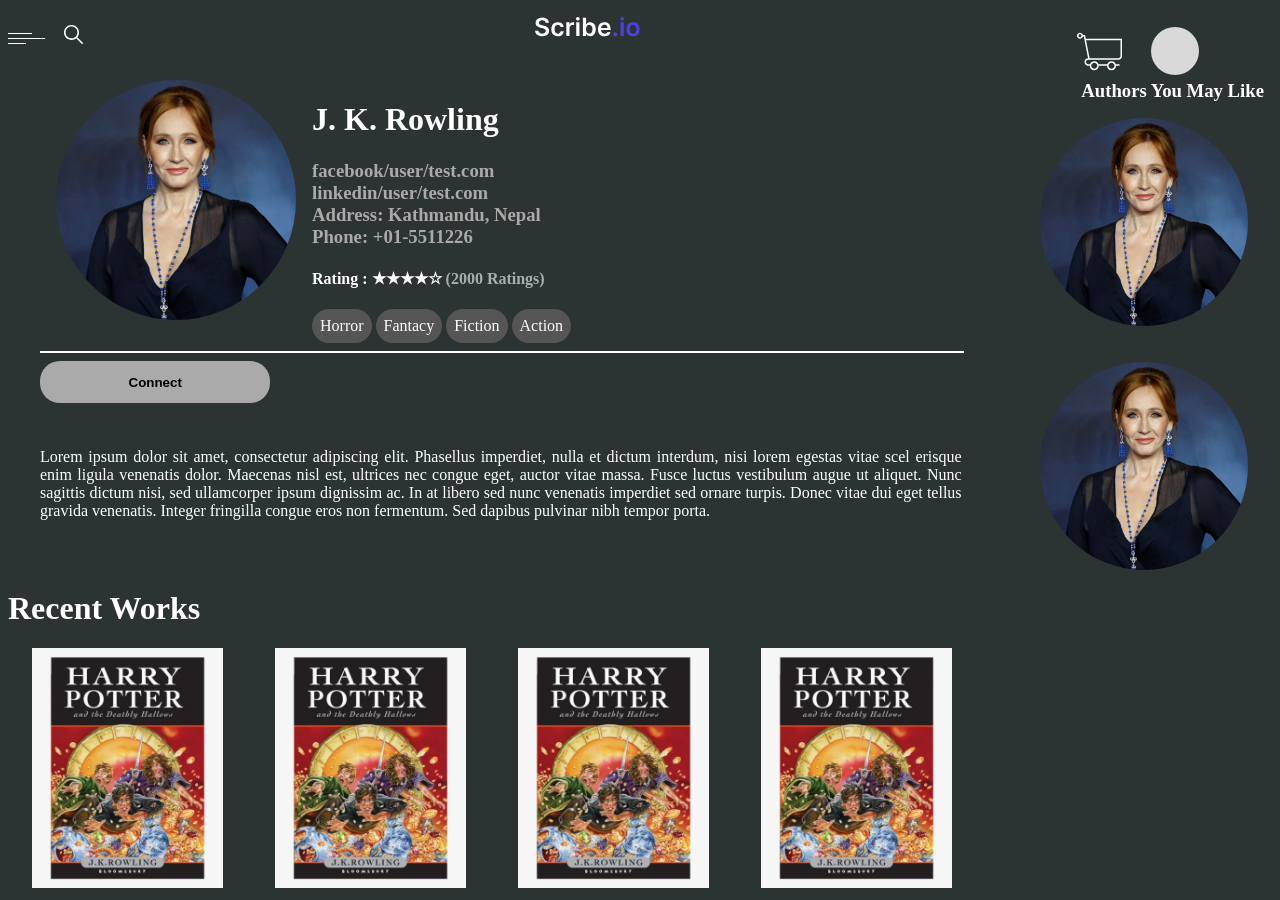
<file: author.html>
<!DOCTYPE html>
<html lang="en">
    <head>
        <link rel="stylesheet" href="author.css" />
        <meta charset="UTF-8">
        <meta http-equiv="X-UA-Compatible" content="IE=edge">
        <meta name="viewport" content="width=device-width, initial-scale=1.0">
        <title>SCRIBE | Author</title>
        <link rel="icon" type="image/png" href="./res/favicon.png">
    </head>
    <body>
        <header>
            <span class ="navdiv1">
                <div id="mySidenav" class="sidenav">
                    <a href="javascript:void(0)" class="closebtn" onclick="closeNav()">&times;</a>
                    <a href="#" id="home">Home</a>
                    <a href="#">Writers</a>
                    <a href="#">Books</a>
                    <a href="#">Your Likes</a>
                    <a href="#">Best Of The Month</a>
                    <a href="#">NewBie Writer</a>
                    <a href="#">Special Edition</a>
                  </div>
                  
                  </p>
                  <div class="leftpar">
                  <span class="sidenav1" onclick="openNav()"><Link to="#" class="leftobj"><img src="res/3lines.svg" /></Link></span>
                  <span class="sidenav1"><Link to="#" class="leftobj"><img src="res/search.svg" /></Link></span>
                </div>  
                  <script>
                  function openNav() {
                    document.getElementById("mySidenav").style.width = "20%";
                  }
                  
                  function closeNav() {
                    document.getElementById("mySidenav").style.width = "0";
                  }
                  </script>
                  
                 
            </span>
            <div class="navdiv2"><Link to="#"><img src="res/Scribe.io.svg" /></Link></div>
            <div class="sangam">
              <span class ="navdiv3">
                  <Link to="#"><img src="res/cart.svg" /></Link> 
              </span>
              <span class="navdiv3">
                <div class="dropdown1">
                  <img class="dropbtn1" src="res/idlogo.svg" />
                  <div class="dropdown-content1">
                    <a href="#">My Profile</a>
                    <a href="#">Notifications</a>
                    <a href="#">My Wishlist</a>
                    <a href="#">My Library</a>
                    <a href="#">Settings</a>
                    <a href="#">Sign Out</a>
                  </div>
                </div>
              </span>
            </div>
        </header>
        <div class="container">
            <img class="book"src="res/authorid.png" alt="Book" />
            <h1>J. K. Rowling</h1>    
            <h3><a class="author" href="#">facebook/user/test.com</a></h3>
            <h3><a class="author" href="#">linkedin/user/test.com</a></h3>
            <h3><a class="author" href="#">Address: Kathmandu, Nepal</a></h3>
            <h3><a class="author" href="#">Phone: +01-5511226</a></h3>
            <h4>Rating : &#9733;&#9733;&#9733;&#9733;&#9734;  <dim>(2000 Ratings)</dim> </h4>
            <div class="rating">
                <div class="field">Horror</div>
                <div class="field">Fantacy</div>
                <div class="field">Fiction</div>
                <div class="field">Action</div>
            </div>
            <hr />
            <button class="buy">Connect</button>
            
            <p class="abstract">Lorem ipsum dolor sit amet, consectetur adipiscing elit. Phasellus imperdiet, nulla et dictum interdum, nisi lorem egestas vitae scel
                    erisque enim ligula venenatis dolor.
                    Maecenas nisl est, ultrices nec congue eget, auctor vitae massa.
                    Fusce luctus vestibulum augue ut aliquet. Nunc sagittis dictum nisi, sed ullamcorper ipsum dignissim ac.
                    In at libero sed nunc venenatis imperdiet sed ornare turpis.
                    Donec vitae dui eget tellus gravida venenatis.
                    Integer fringilla congue eros non fermentum. Sed dapibus pulvinar nibh tempor porta.
                </p>

           
            
      
        </div>
        <div id="footer">
            <h1>Recent Works</h1>
            <img class="related" src="res/tile.png" />
            <img class="related" src="res/tile.png" />
            <img class="related" src="res/tile.png" />
            <img class="related" src="res/tile.png" />
        </div>

        <div class="rightbar">
            <h3>Authors You May Like</h3>
            <img class="editors" src="res/authorid.png" />
            <img class="editors" src="res/authorid.png" />
        </div>
    </body>
</html>
</file>
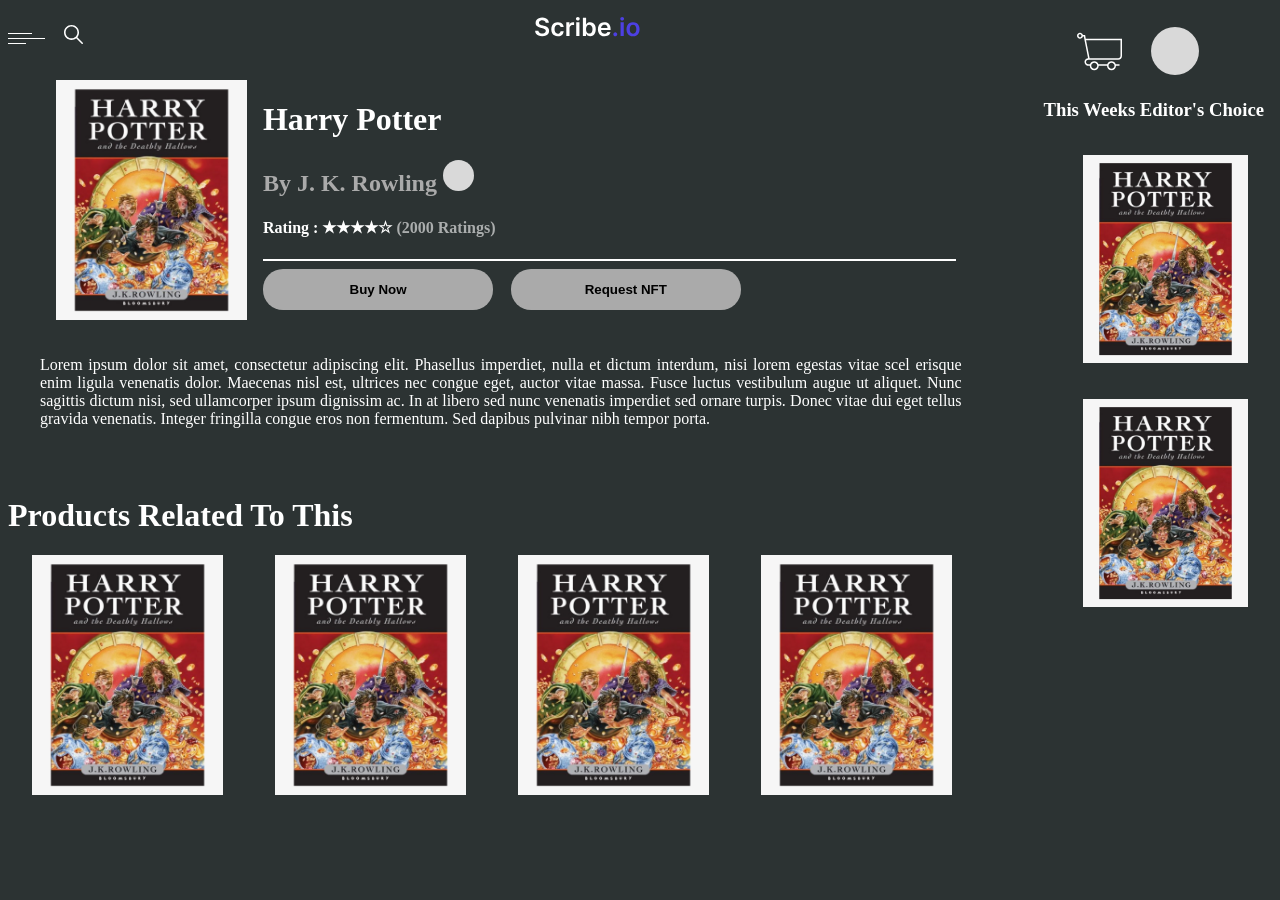
<file: book.html>
<!DOCTYPE html>
<html lang="en">
    <head>
        <link rel="stylesheet" href="book.css" />
        <meta charset="UTF-8">
        <meta http-equiv="X-UA-Compatible" content="IE=edge">
        <meta name="viewport" content="width=device-width, initial-scale=1.0">
        <title>SCRIBE | Book</title>
        <link rel="icon" type="image/png" href="./res/favicon.png">
    </head>
    <body>
        <header>
            <span class ="navdiv1">
                <div id="mySidenav" class="sidenav">
                    <a href="javascript:void(0)" class="closebtn" onclick="closeNav()">&times;</a>
                    <a href="#" id="home">Home</a>
                    <a href="#">Writers</a>
                    <a href="#">Books</a>
                    <a href="#">Your Likes</a>
                    <a href="#">Best Of The Month</a>
                    <a href="#">NewBie Writer</a>
                    <a href="#">Special Edition</a>
                  </div>
                  
                  </p>
                  <div class="leftpar">
                  <span class="sidenav1" onclick="openNav()"><Link to="#" class="leftobj"><img src="res/3lines.svg" /></Link></span>
                  <span class="sidenav1"><Link to="#" class="leftobj"><img src="res/search.svg" /></Link></span>
                </div>  
                  <script>
                  function openNav() {
                    document.getElementById("mySidenav").style.width = "20%";
                  }
                  
                  function closeNav() {
                    document.getElementById("mySidenav").style.width = "0";
                  }
                  </script>
                  
                 
            </span>
            <div class="navdiv2"><Link to="#"><img src="res/Scribe.io.svg" /></Link></div>
            <div class="sangam">
              <span class ="navdiv3">
                  <Link to="#"><img src="res/cart.svg" /></Link> 
              </span>
              <span class="navdiv3">
                <div class="dropdown1">
                  <img class="dropbtn1" src="res/idlogo.svg" />
                  <div class="dropdown-content1">
                    <a href="#">My Profile</a>
                    <a href="#">Notifications</a>
                    <a href="#">My Wishlist</a>
                    <a href="#">My Library</a>
                    <a href="#">Settings</a>
                    <a href="#">Sign Out</a>
                  </div>
                </div>
              </span>
            </div>
        </header>
        <div class="container">
            <img class="book"src="res/tile.png" alt="Book" />
            <h1>Harry Potter</h1>    
            <h2><a class="author" href="#">By J. K. Rowling <img class="idlogo" src="res/idlogo.svg"></a></h2>
            <h4>Rating : &#9733;&#9733;&#9733;&#9733;&#9734;  <dim>(2000 Ratings)</dim></h4>
            <hr />
            <button class="buy">Buy Now</button>
              <button class="buy dropdown">
                Request NFT
                <div class="dropdown-content">
                  <a href="#">Gold Tire</a>
                  <a href="#">Silver Tire</a>
                  <a href="#">Bronze Tire</a>
                </div>
              </button>
            <p class="abstract">Lorem ipsum dolor sit amet, consectetur adipiscing elit. Phasellus imperdiet, nulla et dictum interdum, nisi lorem egestas vitae scel
                    erisque enim ligula venenatis dolor.
                    Maecenas nisl est, ultrices nec congue eget, auctor vitae massa.
                    Fusce luctus vestibulum augue ut aliquet. Nunc sagittis dictum nisi, sed ullamcorper ipsum dignissim ac.
                    In at libero sed nunc venenatis imperdiet sed ornare turpis.
                    Donec vitae dui eget tellus gravida venenatis.
                    Integer fringilla congue eros non fermentum. Sed dapibus pulvinar nibh tempor porta.
            </p>
        </div>
        <div id="footer">
            <h1>Products Related To This</h1>
            <img class="related" src="res/tile.png" />
            <img class="related" src="res/tile.png" />
            <img class="related" src="res/tile.png" />
            <img class="related" src="res/tile.png" />
        </div>

        <div class="rightbar">
            <h3>This Weeks Editor's Choice</h3>
            <img class="editors" src="res/tile.png" />
            <img class="editors" src="res/tile.png" />
        </div>
    </body>
</html>
</file>
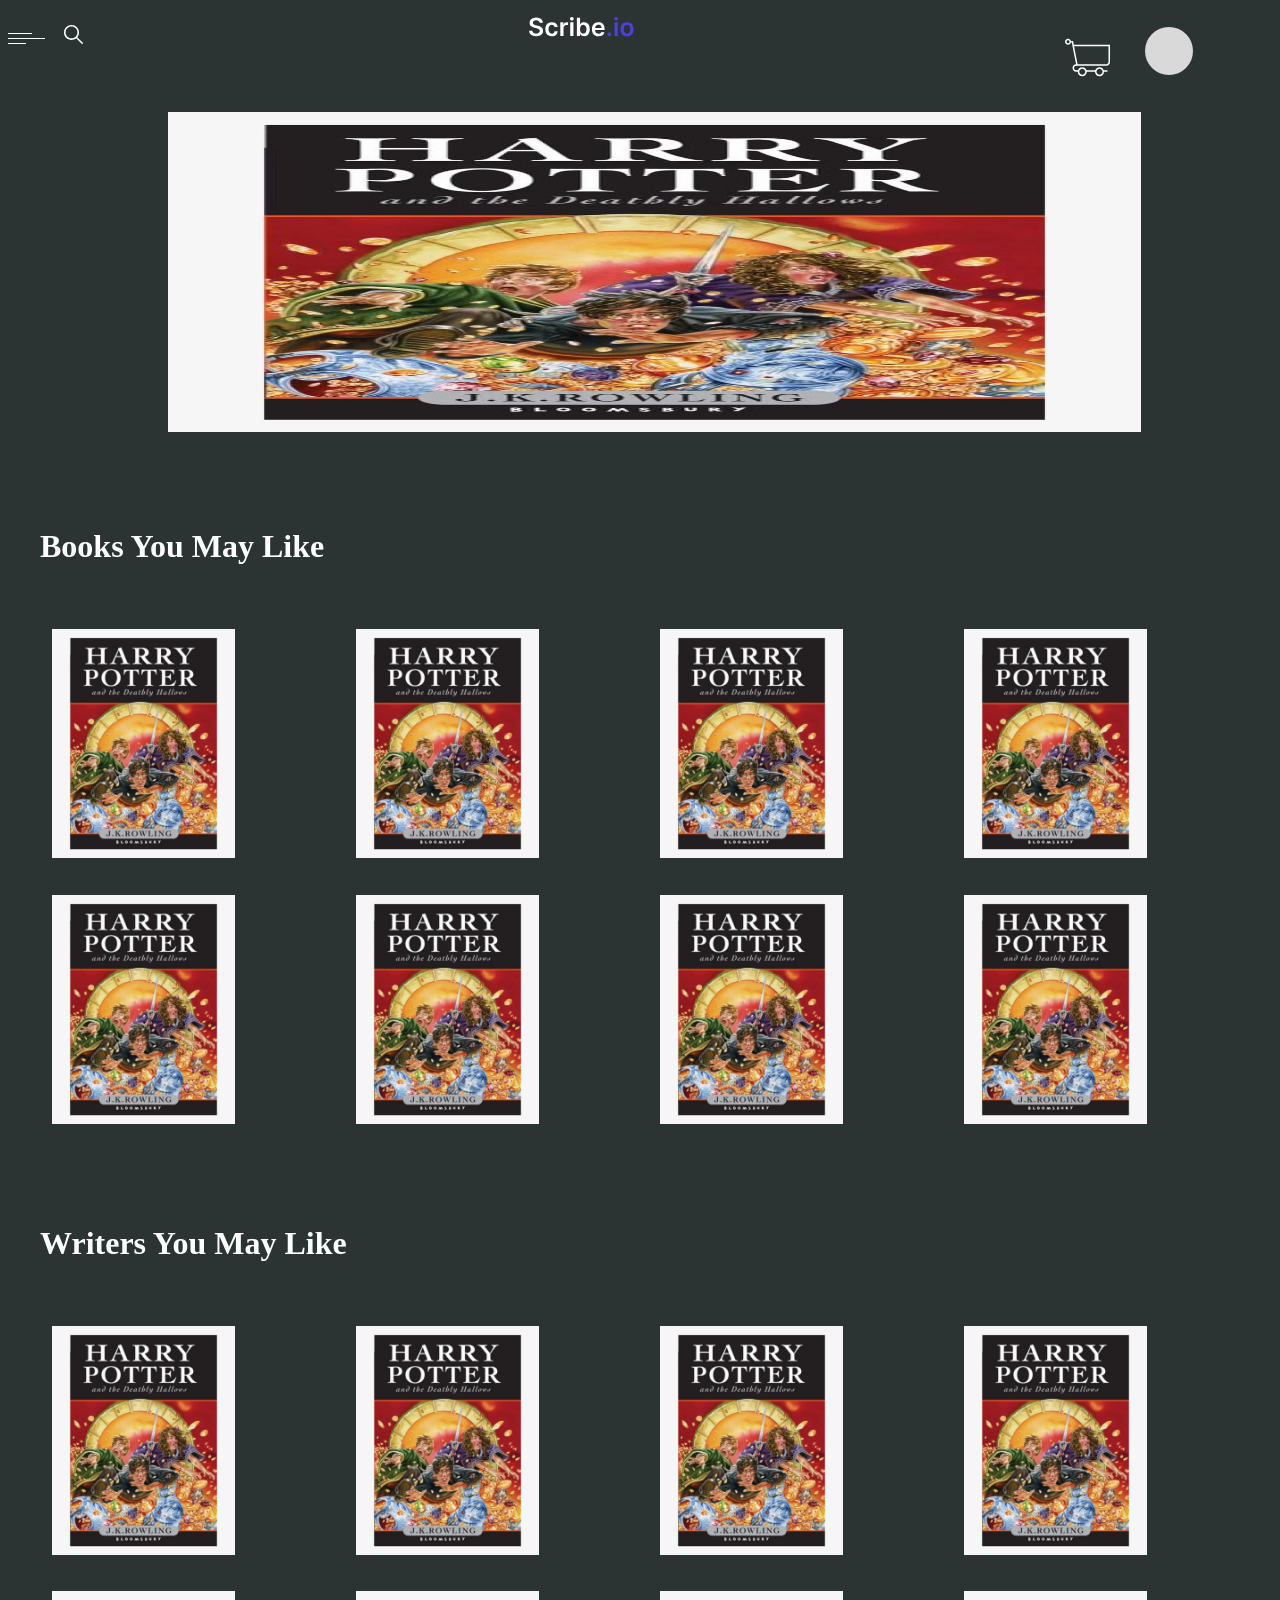
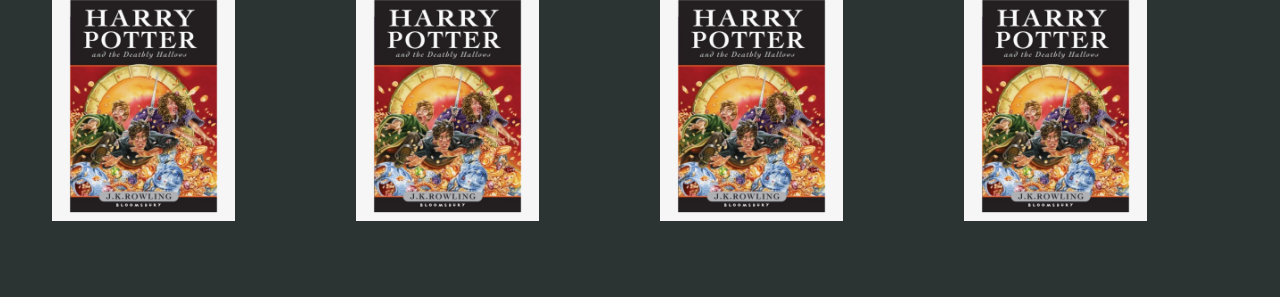
<file: home.html>
<!DOCTYPE html>
<html lang="en">
    <head>
        <link rel="stylesheet" href="home.css" />
        <meta charset="UTF-8">
        <meta http-equiv="X-UA-Compatible" content="IE=edge">
        <meta name="viewport" content="width=device-width, initial-scale=1.0">
        <title>SCRIBE | Home</title>
        <link rel="icon" type="image/png" href="./res/favicon.png">
    </head>
    <body>
        <header>
        <span class ="navdiv1">
            <div id="mySidenav" class="sidenav">
                <a href="javascript:void(0)" class="closebtn" onclick="closeNav()">&times;</a>
                <a href="#" id="home">Home</a>
                <a href="#">Writers</a>
                <a href="#">Books</a>
                <a href="#">Your Likes</a>
                <a href="#">Best Of The Month</a>
                <a href="#">NewBie Writer</a>
                <a href="#">Special Edition</a>
              </div>
              
              </p>
              <div class="leftpar">
              <span class="sidenav1" onclick="openNav()"><Link to="#" class="leftobj"><img src="res/3lines.svg" /></Link></span>
              <span class="sidenav1"><Link to="#" class="leftobj"><img src="res/search.svg" /></Link></span>
            </div>  
              <script>
              function openNav() {
                document.getElementById("mySidenav").style.width = "20%";
              }
              
              function closeNav() {
                document.getElementById("mySidenav").style.width = "0";
              }
              </script>
              
             
        </span>
        <div class="navdiv2"><Link to="#"><img src="res/Scribe.io.svg" /></Link></div>
        <div class="sangam">
          <span class ="navdiv3">
              <Link to="#"><img src="res/cart.svg" /></Link> 
          </span>
          <span class="navdiv3">
              
              <div class="dropdown">
                <img class="dropbtn" src="res/idlogo.svg" />
                <div class="dropdown-content">
                  <a href="#">My Profile</a>
                  <a href="#">Notifications</a>
                  <a href="#">My Wishlist</a>
                  <a href="#">My Library</a>
                  <a href="#">Settings</a>
                  <a href="#">Sign Out</a>
                </div>
              </div>
            </span>
        </div>
    </header>
        <img class="continue" src="res/tile.png" alt="Book" />
        
            <h3>Books You May Like</h3>
        <div class="suggestion">
            <img src="res/tile.png" alt="Book" />
            <img src="res/tile.png" alt="Book" />
            <img src="res/tile.png" alt="Book" />
            <img src="res/tile.png" alt="Book" />
            <img src="res/tile.png" alt="Book" />
            <img src="res/tile.png" alt="Book" />
            <img src="res/tile.png" alt="Book" />
            <img src="res/tile.png" alt="Book" />
        </div>
            <h3>Writers You May Like</h3>
            <div class="suggestion">
                <img src="res/tile.png" alt="Book" />
                <img src="res/tile.png" alt="Book" />
                <img src="res/tile.png" alt="Book" />
                <img src="res/tile.png" alt="Book" />
                <img src="res/tile.png" alt="Book" />
                <img src="res/tile.png" alt="Book" />
                <img src="res/tile.png" alt="Book" />
                <img src="res/tile.png" alt="Book" />
            </div>
        
        
    </body>
</html>
</file>
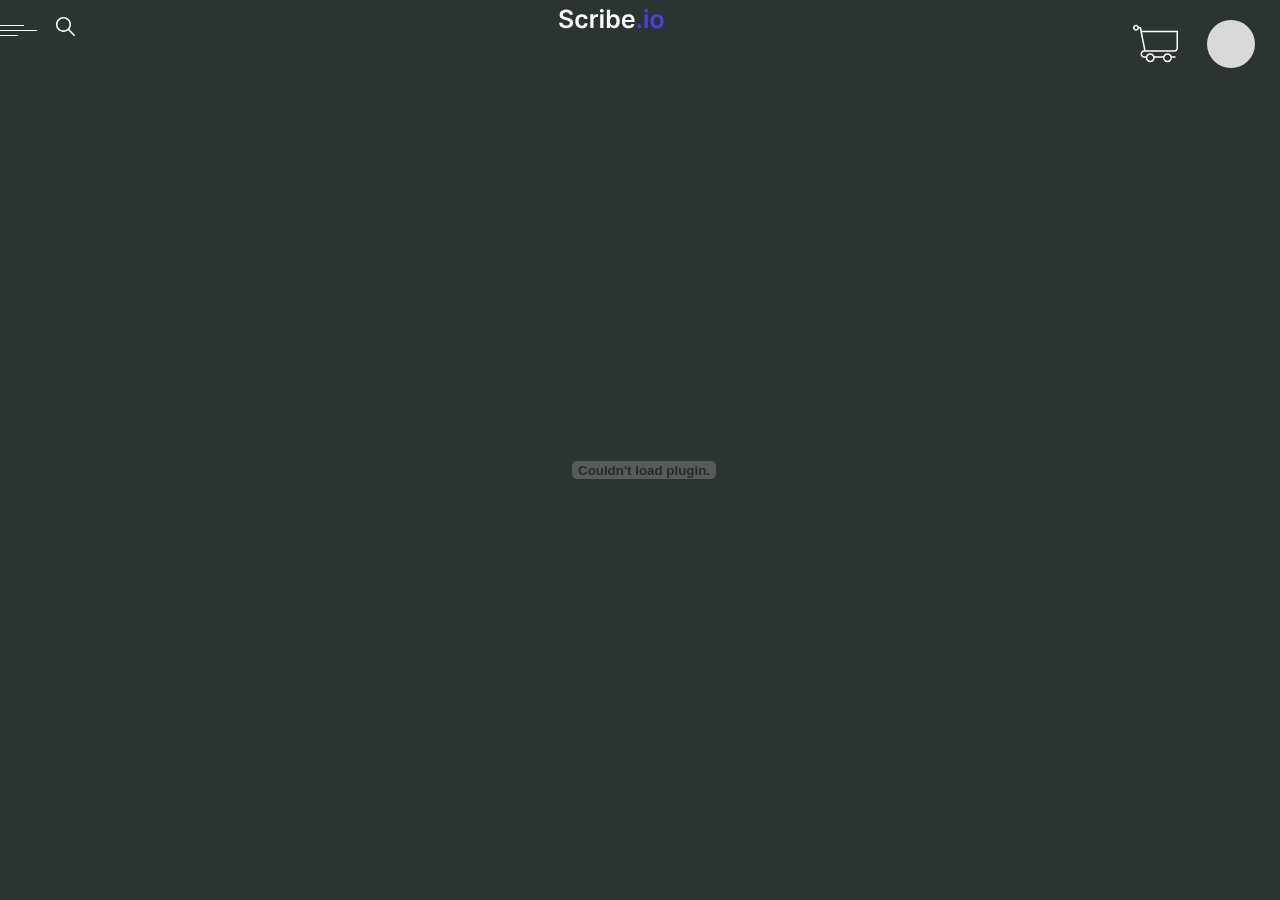
<file: preview.html>
<!DOCTYPE html>
<html lang="en">
    <head>
        <link rel="stylesheet" href="preview.css" />
        <meta charset="UTF-8">
        <meta http-equiv="X-UA-Compatible" content="IE=edge">
        <meta name="viewport" content="width=device-width, initial-scale=1.0">
        <title>SCRIBE | Home</title>
        <link rel="icon" type="image/png" href="./res/favicon.png">
    </head>
    <body>
        <header>
        <span class ="navdiv1">
            <div id="mySidenav" class="sidenav">
                <a href="javascript:void(0)" class="closebtn" onclick="closeNav()">&times;</a>
                <a href="#" id="home">Home</a>
                <a href="#">Writers</a>
                <a href="#">Books</a>
                <a href="#">Your Likes</a>
                <a href="#">Best Of The Month</a>
                <a href="#">NewBie Writer</a>
                <a href="#">Special Edition</a>
              </div>
              
              </p>
              <div class="leftpar">
              <span class="sidenav1" onclick="openNav()"><Link to="#" class="leftobj"><img src="res/3lines.svg" /></Link></span>
              <span class="sidenav1"><Link to="#" class="leftobj"><img src="res/search.svg" /></Link></span>
            </div>  
              <script>
              function openNav() {
                document.getElementById("mySidenav").style.width = "20%";
              }
              
              function closeNav() {
                document.getElementById("mySidenav").style.width = "0";
              }
              </script>
              
             
        </span>
        <div class="navdiv2"><Link to="#"><img src="res/Scribe.io.svg" /></Link></div>
        <div class="sangam">
          <span class ="navdiv3">
              <Link to="#"><img src="res/cart.svg" /></Link> 
          </span>
          <span class="navdiv3">
            <div class="dropdown1">
              <img class="dropbtn1" src="res/idlogo.svg" />
              <div class="dropdown-content1">
                <a href="#">My Profile</a>
                <a href="#">Notifications</a>
                <a href="#">My Wishlist</a>
                <a href="#">My Library</a>
                <a href="#">Settings</a>
                <a href="#">Sign Out</a>
              </div>
            </div>
          </span>
        </div>
    </header>
    <div class="book">
    <embed src="./DoCSE Semester Proposal Template (1).pdf"></embed>
    </div>
   
    </body>
</html>
</file>
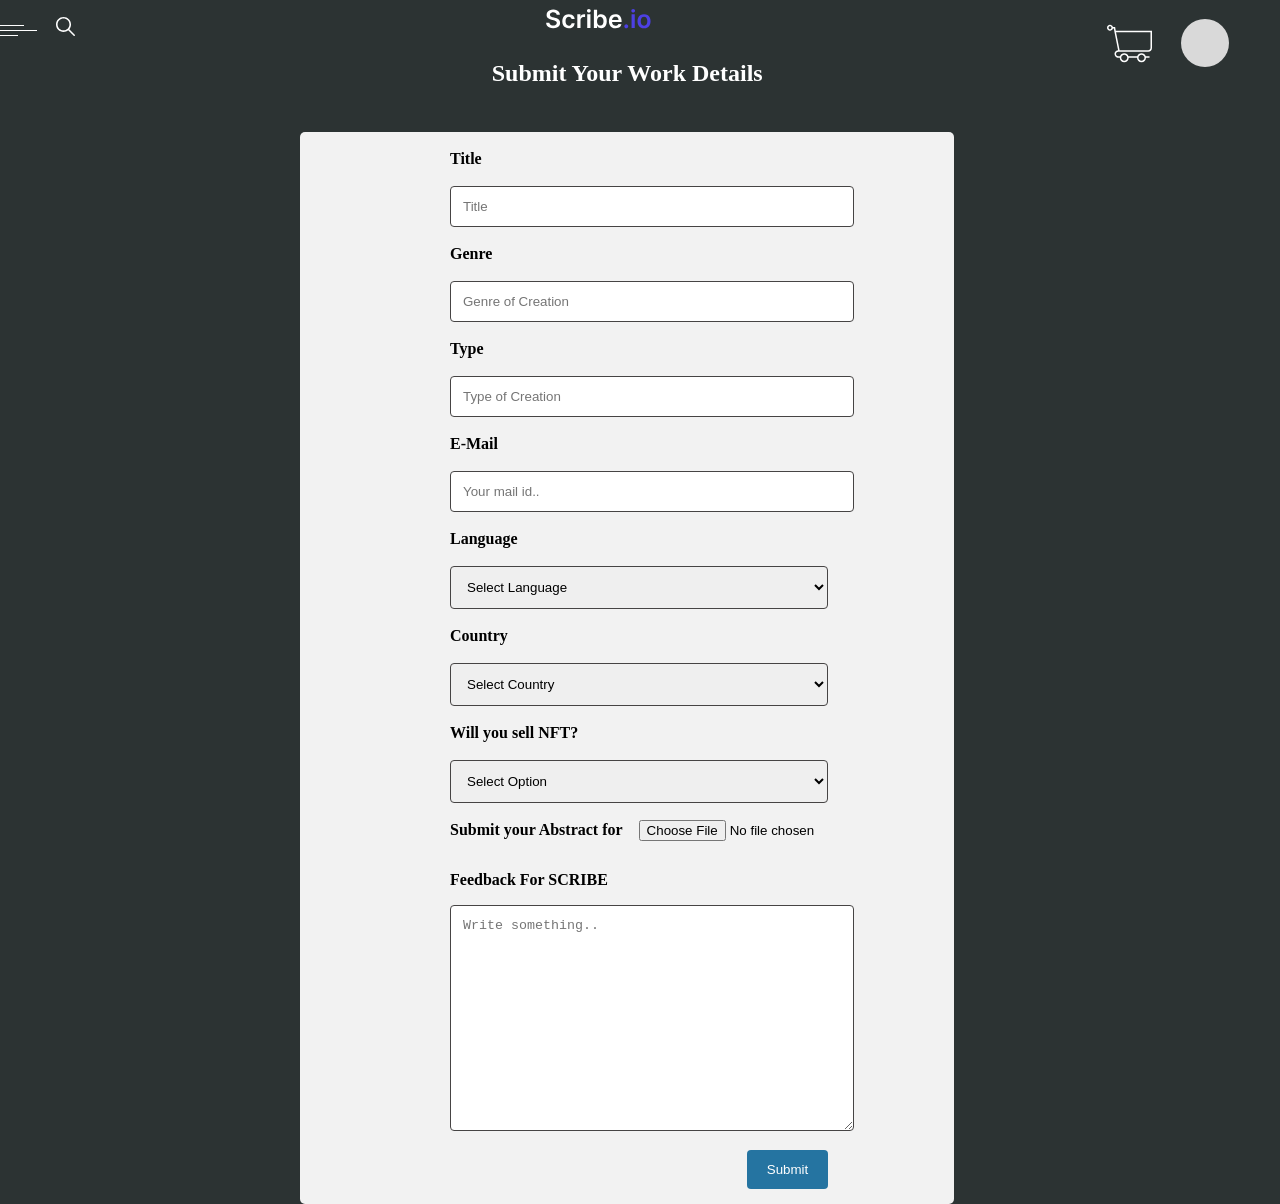
<file: publish.html>
<!DOCTYPE html>
<html lang="en">
    <head>
        <link rel="stylesheet" href="publish.css" />
        <meta charset="UTF-8">
        <meta http-equiv="X-UA-Compatible" content="IE=edge">
        <meta name="viewport" content="width=device-width, initial-scale=1.0">
        <title>SCRIBE | Publish</title>
        <link rel="icon" type="image/png" href="./res/favicon.png">
    </head>
    <body>
        <header>
        <span class ="navdiv1">
            <div id="mySidenav" class="sidenav">
                <a href="javascript:void(0)" class="closebtn" onclick="closeNav()">&times;</a>
                <a href="#" id="home">Home</a>
                <a href="#">Writers</a>
                <a href="#">Books</a>
                <a href="#">Your Likes</a>
                <a href="#">Best Of The Month</a>
                <a href="#">NewBie Writer</a>
                <a href="#">Special Edition</a>
              </div>
              
              </p>
              <div class="leftpar">
              <span class="sidenav1" onclick="openNav()"><Link to="#" class="leftobj"><img src="res/3lines.svg" /></Link></span>
              <span class="sidenav1"><Link to="#" class="leftobj"><img src="res/search.svg" /></Link></span>
            </div>  
              <script>
              function openNav() {
                document.getElementById("mySidenav").style.width = "20%";
              }
              
              function closeNav() {
                document.getElementById("mySidenav").style.width = "0";
              }
              </script>
              
             
        </span>
        <div class="navdiv2"><Link to="#"><img src="res/Scribe.io.svg" /></Link></div>
        <div class="sangam">
          <span class ="navdiv3">
              <Link to="#"><img src="res/cart.svg" /></Link> 
          </span>
          <span class="navdiv3">
            <div class="dropdown1">
              <img class="dropbtn1" src="res/idlogo.svg" />
              <div class="dropdown-content1">
                <a href="#">My Profile</a>
                <a href="#">Notifications</a>
                <a href="#">My Wishlist</a>
                <a href="#">My Library</a>
                <a href="#">Settings</a>
                <a href="#">Sign Out</a>
              </div>
            </div>
          </span>
        </div>
    </header>
    

         <h2>Submit Your Work Details</h2>    
<div class="container">    
  <form>    
    <div class="row">    
      <div class="col-25">    
        <label for="fname">Title</label>    
      </div>    
      <div class="col-75">    
        <input type="text" id="fname" name="firstname" placeholder="Title">    
      </div>    
    </div>    
    <div class="row">    
      <div class="col-25">    
        <label for="lname">Genre</label>    
      </div>   
       
      <div class="col-75">    
        <input type="text" id="lname" name="lastname" placeholder="Genre of Creation">    
      </div>    
    </div>  
    <div class="row">    
        <div class="col-25">    
          <label for="lname">Type </label>    
        </div>   
         
        <div class="col-75">    
          <input type="text" id="lname" name="lastname" placeholder="Type of Creation">    
        </div>    
      </div>      
    <div class="row">    
        <div class="col-25">    
          <label for="email">E-Mail</label>    
        </div>    
        <div class="col-75">    
          <input type="email" id="email" name="mailid" placeholder="Your mail id..">    
        </div>    
      </div>  
      
      <div class="row">    
        <div class="col-25">    
          <label for="country">Language</label>    
        </div>    
        <div class="col-75">    
          <select id="country" name="country">    
              <option value="none">Select Language</option>    
            <option value="English">English</option>    
            <option value="Chinese">Chinese</option>    
            <option value="French">French</option>    
            <option value="Russian">Russian</option>    
            <option value="Japanese">Japanese</option>    
            <option value="Hindi">Hindi</option>    
            <option value="Nepali">Nepali</option>    
          </select>    
        </div>    
      </div>    
      
    <div class="row">    
      <div class="col-25">    
        <label for="country">Country</label>    
      </div>    
      <div class="col-75">    
        <select id="country" name="country">    
            <option value="none">Select Country</option>    
          <option value="australia">Australia</option>    
          <option value="canada">Canada</option>    
          <option value="usa">USA</option>    
          <option value="russia">Russia</option>    
          <option value="japan">Japan</option>    
          <option value="india">India</option>    
          <option value="china">China</option>    
        </select>    
      </div>    
    </div> 
    <div class="row">    
      <div class="col-25">    
        <label for="country">Will you sell NFT?</label>    
      </div>    
      <div class="col-75">    
        <select id="country" name="country">    
            <option value="none">Select Option</option>    
          <option value="English">Yes</option>    
          <option value="Chinese">No</option>        
        </select>    
      </div>    
    </div>   
    <div class="row">    
      <div class="col-25">    
        <label for="feed_back">Submit your Abstract for </label>   
            <input type="file" id="myFile" name="filename">
      </div>    
      <div class="col-7">
        <p>Feedback For SCRIBE</p>
        <textarea id="subject" name="subject" placeholder="Write something.." style="height:200px"></textarea>   
        <input type="submit"> 
      </div>    
    </div>       
  </form>    
</div>    
        
    </body>
</html>
</file>
<file: author.css>
body{
    background-color:#2c3333;
    color:#ffffff;
    display:flex;
    flex-direction:column;
    width:95vw;
}

header{
    display: flex;
    justify-content:space-between;
    align-items:center;
    height:2.5em;
}

.navdiv1 Link{
    color:#ffffff;
    text-decoration: none;
    font-weight:bold;
    float:left;
    margin-top:1%;
    display: flex;
    justify-content:space-between;
}

.navdiv2 Link{
    color:#ffffff;
    text-decoration: none;
    font-weight:bold;
    margin-top:2%;
}

.sangam{
    float:right;
    color:#ffffff;
    text-decoration: none;
    font-weight:bold;
    margin-top:1%;
}

.navdiv3{
    padding-right:15px;
}

.leftpar{
    color:#ffffff;
    margin-top:1%;
}

.sidenav1{
    padding-right:15px;
}

.sidenav {
    height: 100%;
    width: 0;
    position: fixed;
    z-index: 1;
    top: 0;
    left: 0;
    background-color: #111;
    overflow-x: hidden;
    transition: 0.5s;
    padding-top: 60px;
  }
  
  .sidenav a {
    padding: 8px 8px 8px 32px;
    text-decoration: none;
    font-size: 25px;
    color: #818181;
    display: block;
    transition: 0.3s;
    text-align: right;
    padding-right: 1em;
  }
  
  .sidenav a:hover {
    color: #f1f1f1;
  }
  
  .sidenav .closebtn {
    position: absolute;
    top: 0;
    right: 25px;
    font-size: 36px;
    margin-left: 50px;
  }

.sidenav1{
    cursor:pointer;
}

#home{
    color:red;
    font-weight:bold;
}

#home:hover{
    color:rgba(255, 0, 0, 0.71);
}


.container{
    padding:2em;
    float: right;
}

.book{
    height:15em;
    float:left;
    padding: 0em 1em;
    border-radius: 60%;
}

h3{
    margin:0;
}

.rating{
    white-space:nowrap;
    overflow-x:auto;
}

.field{
    display:inline-block;
    padding: 0.5em;
    background-color:#555555;
    border-radius:20px;
}

hr{
    width:80%;
    margin-left:0;
    border:solid 1px #ffffff;
}

.idlogo{
    height:1.3em;
}

.buy{
    width: 20%;
    padding:1em;
    margin-bottom: 1em;
    background-color:#aaaaaa;
    border-radius: 20px;
    border: none;
    font-weight:bold;
}

.buy:hover{
    background-color:#ffffff;
    box-shadow: 20px 20px 40px 0px rgb(0 0 0 / 50%);
}

dim{
    opacity: 60%; 
}

.abstract{
    width:80%;
    text-align: justify;
    margin-top: 2em;
}
a{
    color:#aaaaaa;
    text-decoration: none;
    font-weight:bold;
}
a:hover{
    color:#ffffff;
    cursor: pointer;
}

.footer{
    padding:2em;
}

.related{
    height:15em;
    margin:0 1.5em;
}

.rightbar{
    position:fixed;
    right: 1em;
    top:5em;
    width:20%;
    height:100%;
    text-align: right;
}

.editors{
    height:13em;
    padding: 1em;
    border-radius: 50%;
}

.dropbtn1 {
    position:relative;
    top:.7em;
    color: white;
    padding: 10px;
    font-size: 16px;
    border: none;
    cursor: pointer;
    margin-top: 1em;
  }
  
  .dropdown1 {
    position: relative;
    display: inline-block;
  }
  
  .dropdown-content1 {
    display: none;
    position: absolute;
    right: 0;
    background-color: #f9f9f9;
    min-width: 160px;
    box-shadow: 0px 8px 16px 0px rgba(0,0,0,0.2);
    z-index: 1;
    border-radius: 30px 0 30px 0;
  }
  
  .dropdown-content1 a {
    color: black;
    padding: 12px 16px;
    text-decoration: none;
    display: block;
    border-radius:30px 0 30px 0;
    text-align: center;
  }
  
  .dropdown-content1 a:hover {background-color: #aaaaaa;}
  .dropdown1:hover .dropdown-content1 {display: block;}
</file>
<file: book.css>
body{
    background-color:#2c3333;
    color:#ffffff;
    display:flex;
    flex-direction:column;
    width:95vw;
}

header{
    display: flex;
    justify-content:space-between;
    align-items:center;
    height:2.5em;
}

.navdiv1 Link{
    color:#ffffff;
    text-decoration: none;
    font-weight:bold;
    float:left;
    margin-top:1%;
    display: flex;
    justify-content:space-between;
}

.navdiv2 Link{
    color:#ffffff;
    text-decoration: none;
    font-weight:bold;
    margin-top:2%;
}

.sangam{
    float:right;
    color:#ffffff;
    text-decoration: none;
    font-weight:bold;
    margin-top:1%;
}

.navdiv3{
    padding-right:15px;
}

.leftpar{
    color:#ffffff;
    margin-top:1%;
}

.sidenav1{
    padding-right:15px;
}

.sidenav {
    height: 100%;
    width: 0;
    position: fixed;
    z-index: 1;
    top: 0;
    left: 0;
    background-color: #111;
    overflow-x: hidden;
    transition: 0.5s;
    padding-top: 60px;
  }
  
  .sidenav a {
    padding: 8px 8px 8px 32px;
    text-decoration: none;
    font-size: 25px;
    color: #818181;
    display: block;
    transition: 0.3s;
    text-align: right;
    padding-right: 1em;
  }
  
  .sidenav a:hover {
    color: #f1f1f1;
  }
  
  .sidenav .closebtn {
    position: absolute;
    top: 0;
    right: 25px;
    font-size: 36px;
    margin-left: 50px;
  }

.sidenav1{
    cursor:pointer;
}

#home{
    color:red;
    font-weight:bold;
}

#home:hover{
    color:rgba(255, 0, 0, 0.71);
}


.container{
    padding:2em;
    float: right;
}

.book{
    height:15em;
    float:left;
    padding: 0em 1em;
}

hr{
    width:60%;
    margin-left:0;
    border:solid 1px #ffffff;
}

.idlogo{
    height:1.3em;
}

.buy{
    width: 20%;
    padding:1em;
    margin:0 1em 1em 0;
    background-color:#aaaaaa;
    border-radius: 20px;
    border: none;
    font-weight:bold;
}

.dropdown-content {
    display: none;
    position: relative;
    background-color: #f1f1f1;
    min-width: 160px;
    box-shadow: 0px 8px 16px 0px rgba(0,0,0,0.2);
    z-index: 1;
  }
  
  .dropdown-content a {
    color: black;
    padding: 12px 16px;
    text-decoration: none;
    display: block;
    border-radius: 20px;
  }
  
  .dropdown-content a:hover {
    background-color: #aaaaaa;
}
  
  .dropdown:hover .dropdown-content {
    display: block;
}
  
.buy:hover{
    background-color:#ffffff;
    box-shadow: 20px 20px 40px 0px rgb(0 0 0 / 50%);
}

dim{
    opacity: 60%; 
}

.abstract{
    width:80%;
    text-align: justify;
    margin-top: 2em;
}
a{
    color:#aaaaaa;
    text-decoration: none;
    font-weight:bold;
}
a:hover{
    color:#ffffff;
    cursor: pointer;
}

.footer{
    padding:2em;
}

.related{
    height:15em;
    margin:0 1.5em;
}

.rightbar{
    position:fixed;
    right: 1em;
    top:5em;
    width:20%;
    height:100%;
    text-align: right;
}

.editors{
    height:13em;
    padding: 1em;
}

.dropbtn1 {
    position:relative;
    top:.7em;
    color: white;
    padding: 10px;
    font-size: 16px;
    border: none;
    cursor: pointer;
    margin-top: 1em;
  }
  
  .dropdown1 {
    position: relative;
    display: inline-block;
  }
  
  .dropdown-content1 {
    display: none;
    position: absolute;
    right: 0;
    background-color: #f9f9f9;
    min-width: 160px;
    box-shadow: 0px 8px 16px 0px rgba(0,0,0,0.2);
    z-index: 1;
    border-radius: 30px 0 30px 0;
  }
  
  .dropdown-content1 a {
    color: black;
    padding: 12px 16px;
    text-decoration: none;
    display: block;
    border-radius:30px 0 30px 0;
    text-align: center;
  }
  
  .dropdown-content1 a:hover {background-color: #aaaaaa;}
  .dropdown1:hover .dropdown-content1 {display: block;}
</file>
<file: home.css>
body{
    background-color:#2c3333;
    color:#ffffff;
    display:flex;
    flex-direction:column;
    width:95vw;
}

header{
    display: flex;
    justify-content:space-between;
    align-items:center;
    height:2.5em;
}

.navdiv1 Link{
    color:#ffffff;
    text-decoration: none;
    font-weight:bold;
    float:left;
    margin-top:1%;
    display: flex;
    justify-content:space-between;
}

.navdiv2 Link{
    color:#ffffff;
    text-decoration: none;
    font-weight:bold;
    margin-top:2%;
}

.sangam{
    float:right;
    color:#ffffff;
    text-decoration: none;
    font-weight:bold;
    margin-top:1%;
}

.navdiv3{
    padding-right:15px;
}

.leftpar{
    color:#ffffff;
    margin-top:1%;
}

.sidenav1{
    padding-right:15px;
}

.continue{
    width: 80%;
    padding:2em;
    margin:2em 8em;
    height: 20em;    
}

.suggestion{
    display: flex;
    width: 100%;
    justify-content: space-around;
    margin:2em;
    flex-wrap: wrap;
}


.suggestion>img{
    width:15%;
    margin:0px 8% 3% 0px;

}

.suggestion>img:hover{
    box-shadow: 30px 30px 40px 0px rgba(140, 131, 131, 0.5);
}

h3{
    align-items: left;
    margin-left: 1em;
    font-weight:bold;
    font-size: 2em;
}

.sidenav {
    height: 100%;
    width: 0;
    position: fixed;
    z-index: 1;
    top: 0;
    left: 0;
    background-color: #111;
    overflow-x: hidden;
    transition: 0.5s;
    padding-top: 60px;
  }
  
  .sidenav a {
    padding: 8px 8px 8px 32px;
    text-decoration: none;
    font-size: 25px;
    color: #818181;
    display: block;
    transition: 0.3s;
    text-align: right;
    padding-right: 1em;
  }
  
  .sidenav a:hover {
    color: #f1f1f1;
  }
  
  .sidenav .closebtn {
    position: absolute;
    top: 0;
    right: 25px;
    font-size: 36px;
    margin-left: 50px;
  }

.sidenav1{
    cursor:pointer;
}

#home{
    color:red;
    font-weight:bold;
}

#home:hover{
    color:rgba(255, 0, 0, 0.71);
}

.dropbtn {
    position:relative;
    top:.7em;
    color: white;
    padding: 16px;
    font-size: 16px;
    border: none;
    cursor: pointer;
    margin-top: 1em;
  }
  
  .dropdown {
    position: relative;
    display: inline-block;
  }
  
  .dropdown-content {
    display: none;
    position: absolute;
    right: 0;
    background-color: #f9f9f9;
    min-width: 160px;
    box-shadow: 0px 8px 16px 0px rgba(0,0,0,0.2);
    z-index: 1;
    border-radius: 30px 0 30px 0;
  }
  
  .dropdown-content a {
    color: black;
    padding: 12px 16px;
    text-decoration: none;
    display: block;
    border-radius:30px 0 30px 0;
    text-align: center;
  }
  
  .dropdown-content a:hover {background-color: #aaaaaa;}
  .dropdown:hover .dropdown-content {display: block;}
</file>
<file: preview.css>
body{
    background-color:#2c3333;
    color:#ffffff;
    display:flex;
    flex-direction:column;
    width:100vw;
    padding:0px;
    margin:0px;
}

header{
    display: flex;
    justify-content:space-between;
    align-items:center;
    height:2.5em;
}

.navdiv1 Link{
    color:#ffffff;
    text-decoration: none;
    font-weight:bold;
    float:left;
    margin-top:1%;
    display: flex;
    justify-content:space-between;
}

.navdiv2 Link{
    color:#ffffff;
    text-decoration: none;
    font-weight:bold;
    margin-top:2%;
}

.sangam{
    float:right;
    color:#ffffff;
    text-decoration: none;
    font-weight:bold;
    margin-top:1%;
}

.navdiv3{
    padding-right:15px;
}

.leftpar{
    color:#ffffff;
    margin-top:1%;
}

.sidenav1{
    padding-right:15px;
}

.continue{
    width: 80%;
    padding:2em;
    margin:2em 8em;
    height: 20em;    
}

.suggestion{
    display: flex;
    width: 100%;
    justify-content: space-around;
    margin:2em;
    flex-wrap: wrap;
}


.suggestion>img{
    width:15%;
    margin:0px 8% 3% 0px;

}

.suggestion>img:hover{
    box-shadow: 30px 30px 40px 0px rgba(140, 131, 131, 0.5);
}

h3{
    align-items: left;
    margin-left: 1em;
    font-weight:bold;
    font-size: 2em;
}
form{
    display:grid;
    margin-left:150px;
}

.sidenav {
    height: 100%;
    width: 0;
    position: fixed;
    z-index: 1;
    top: 0;
    left: 0;
    background-color: #111;
    overflow-x: hidden;
    transition: 0.5s;
    padding-top: 60px;
  }
  
  .sidenav a {
    padding: 8px 8px 8px 32px;
    text-decoration: none;
    font-size: 25px;
    color: #818181;
    display: block;
    transition: 0.3s;
    text-align: right;
    padding-right: 1em;
  }
  
  .sidenav a:hover {
    color: #f1f1f1;
  }
  
  .sidenav .closebtn {
    position: absolute;
    top: 0;
    right: 25px;
    font-size: 36px;
    margin-left: 50px;
  }

.sidenav1{
    cursor:pointer;
}

#home{
    color:red;
    font-weight:bold;
}

#home:hover{
    color:rgba(255, 0, 0, 0.71);
}


.book embed{
    margin-top:25px;
    margin-left:100px;
    margin-right: 100px;
    width:85vw;
    height:90vh;
}

.dropbtn1 {
    position:relative;
    top:.7em;
    color: white;
    padding: 10px;
    font-size: 16px;
    border: none;
    cursor: pointer;
    margin-top: 1em;
  }
  
  .dropdown1 {
    position: relative;
    display: inline-block;
  }
  
  .dropdown-content1 {
    display: none;
    position: absolute;
    right: 0;
    background-color: #f9f9f9;
    min-width: 160px;
    box-shadow: 0px 8px 16px 0px rgba(0,0,0,0.2);
    z-index: 1;
    border-radius: 30px 0 30px 0;
  }
  
  .dropdown-content1 a {
    color: black;
    padding: 12px 16px;
    text-decoration: none;
    display: block;
    border-radius:30px 0 30px 0;
    text-align: center;
  }
  
  .dropdown-content1 a:hover {background-color: #aaaaaa;}
  .dropdown1:hover .dropdown-content1 {display: block;}
</file>
<file: publish.css>
body{
    background-color:#2c3333;
    color:#ffffff;
    display:flex;
    flex-direction:column;
    width:98vw;
    padding:0px;
    margin:0px;
}

header{
    display: flex;
    justify-content:space-between;
    align-items:center;
    height:2.5em;
}

.navdiv1 Link{
    color:#ffffff;
    text-decoration: none;
    font-weight:bold;
    float:left;
    margin-top:1%;
    display: flex;
    justify-content:space-between;
}

.navdiv2 Link{
    color:#ffffff;
    text-decoration: none;
    font-weight:bold;
    margin-top:2%;
}

.sangam{
    float:right;
    color:#ffffff;
    text-decoration: none;
    font-weight:bold;
    margin-top:1%;
}

.navdiv3{
    padding-right:15px;
}

.leftpar{
    color:#ffffff;
    margin-top:1%;
}

.sidenav1{
    padding-right:15px;
}

.continue{
    width: 80%;
    padding:2em;
    margin:2em 8em;
    height: 20em;    
}

.suggestion{
    display: flex;
    width: 100%;
    justify-content: space-around;
    margin:2em;
    flex-wrap: wrap;
}


.suggestion>img{
    width:15%;
    margin:0px 8% 3% 0px;

}

.suggestion>img:hover{
    box-shadow: 30px 30px 40px 0px rgba(140, 131, 131, 0.5);
}

h3{
    align-items: left;
    margin-left: 1em;
    font-weight:bold;
    font-size: 2em;
}
form{
    display:grid;
    margin-left:150px;
}

.sidenav {
    height: 100%;
    width: 0;
    position: fixed;
    z-index: 1;
    top: 0;
    left: 0;
    background-color: #111;
    overflow-x: hidden;
    transition: 0.5s;
    padding-top: 60px;
  }
  
  .sidenav a {
    padding: 8px 8px 8px 32px;
    text-decoration: none;
    font-size: 25px;
    color: #818181;
    display: block;
    transition: 0.3s;
    text-align: right;
    padding-right: 1em;
  }
  
  .sidenav a:hover {
    color: #f1f1f1;
  }
  
  .sidenav .closebtn {
    position: absolute;
    top: 0;
    right: 25px;
    font-size: 36px;
    margin-left: 50px;
  }

.sidenav1{
    cursor:pointer;
}

#home{
    color:red;
    font-weight:bold;
}

#home:hover{
    color:rgba(255, 0, 0, 0.71);
}
/* * {    
    box-sizing: border-box;    
  }     */
      
  input[type=text], select, textarea {    
    width: 100%;    
    padding: 12px;    
    border: 1px solid rgb(70, 68, 68);    
    border-radius: 4px;    
    resize: vertical;    
  }    
  input[type=email], select, textarea {    
    width: 100%;    
    padding: 12px;    
    border: 1px solid rgb(70, 68, 68);    
    border-radius: 4px;    
    resize: vertical;    
  }    
      
  label {    
    padding: 12px 12px 12px 0;    
    display: inline-block;    
  }    
      
  input[type=submit] {    
    background-color: rgb(37, 116, 161);    
    color: white;    
    padding: 12px 20px;    
    border: none;    
    border-radius: 4px;    
    cursor: pointer;    
    float: right;  
    margin-top:15px;  
    margin-bottom: 15px;
  }    
      
  input[type=submit]:hover {    
    background-color: #45a049;  
  }    
      
  div.container {    
    border-radius: 5px;    
    background-color: #f2f2f2;    
    margin: 25px 300px 0px 300px;   
  }    

  .col-25 {    
    color:black;
    font-weight: bold;    
    /* width: 25%;     */
    margin-top: 6px;  
      
  }    
      
  .col-75 {    
    float: center;    
    width: 75%;    
    margin-top: 6px; 

  }  
  .col-7{
    color:black;
    font-weight: bold;
    margin-top: 20px;
    float: center;    
    width: 75%; 
  } 
      
  /* Clear floats after the columns */    
  .row:after {    
    content: "";    
    display: table;    
    clear: both;    
  }  
 
  h2{
    text-align: center;
  }

  .dropbtn1 {
    position:relative;
    top:.7em;
    color: white;
    padding: 10px;
    font-size: 16px;
    border: none;
    cursor: pointer;
    margin-top: 1em;
  }
  
  .dropdown1 {
    position: relative;
    display: inline-block;
  }
  
  .dropdown-content1 {
    display: none;
    position: absolute;
    right: 0;
    background-color: #f9f9f9;
    min-width: 160px;
    box-shadow: 0px 8px 16px 0px rgba(0,0,0,0.2);
    z-index: 1;
    border-radius: 30px 0 30px 0;
  }
  
  .dropdown-content1 a {
    color: black;
    padding: 12px 16px;
    text-decoration: none;
    display: block;
    border-radius:30px 0 30px 0;
    text-align: center;
  }
  
  .dropdown-content1 a:hover {background-color: #aaaaaa;}
  .dropdown1:hover .dropdown-content1 {display: block;}
</file>
